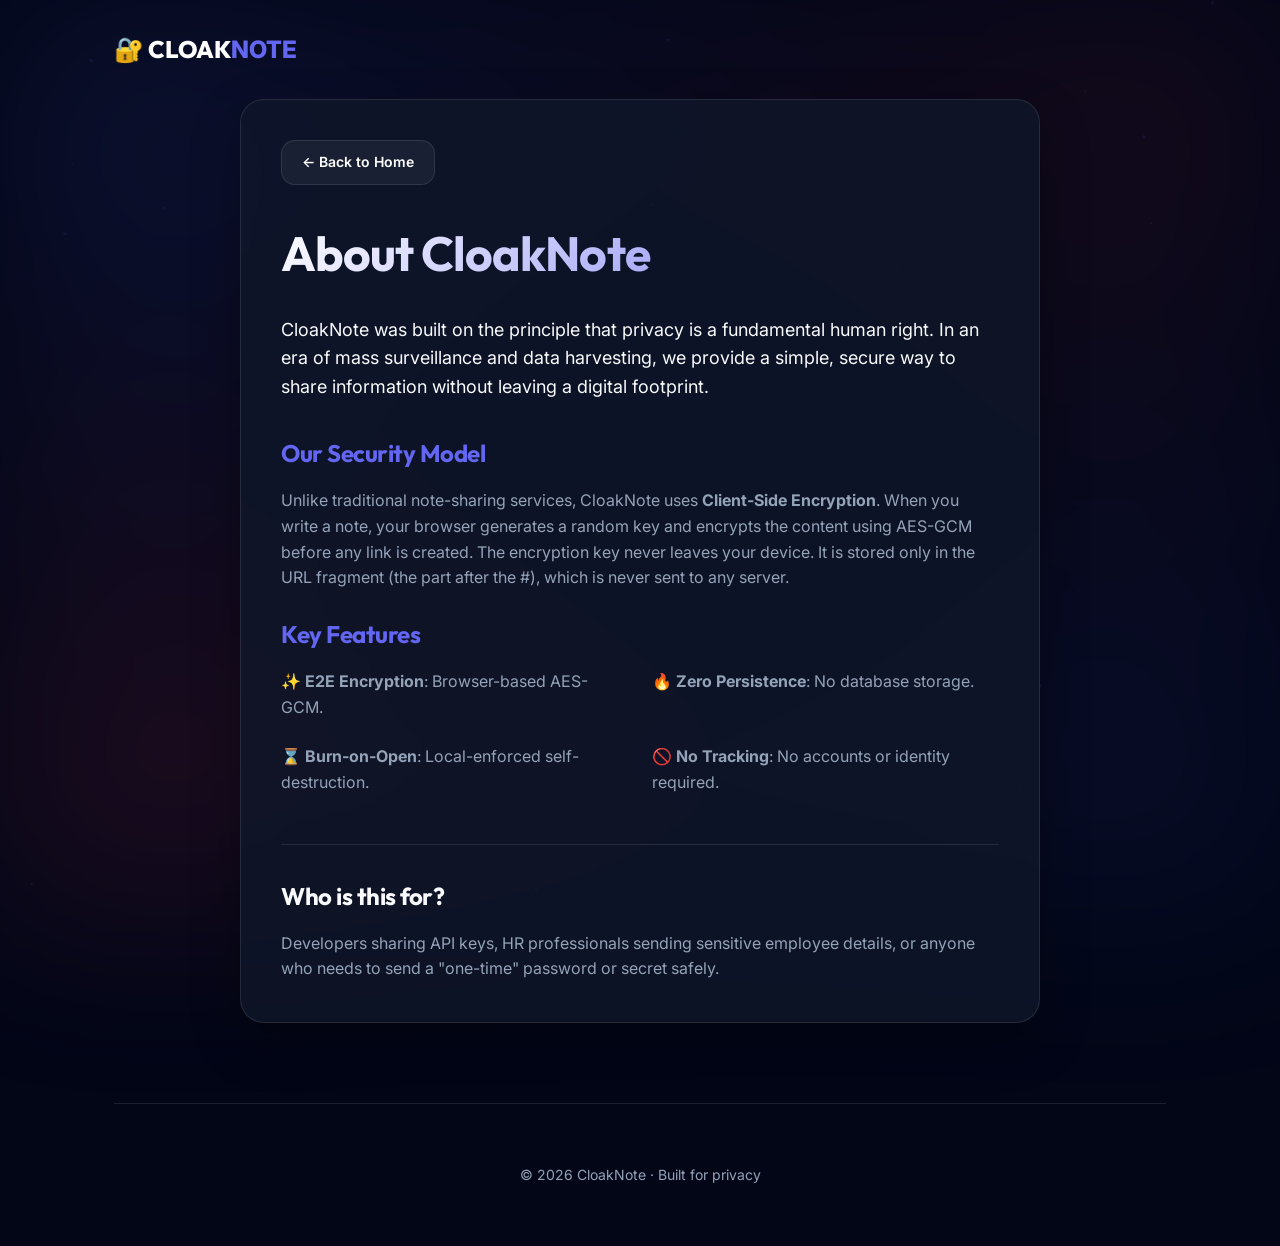
<file: about.html>
<!DOCTYPE html>
<html lang="en">

<head>
  <meta charset="UTF-8">
  <title>About — CloakNote</title>
  <meta name="viewport" content="width=device-width, initial-scale=1.0">
  <link rel="stylesheet" href="styles.css">
</head>

<body>

  <canvas id="bg-canvas"></canvas>
  <div class="mesh-gradient"></div>

  <div class="container animate">
    <header style="padding: 30px 0; display: flex; justify-content: space-between; align-items: center;">
      <a href="index.html" class="logo"
        style="font-family: 'Outfit'; font-weight: 800; font-size: 24px; color: #fff; text-decoration: none;">
        🔐 CLOAK<span style="color: var(--primary);">NOTE</span>
      </a>
    </header>

    <main style="max-width: 800px; margin: 0 auto;">
      <div class="glass-card">
        <a href="index.html" class="btn btn-secondary"
          style="margin-bottom: 30px; padding: 10px 20px; font-size: 14px;">
          ← Back to Home
        </a>

        <h1 class="gradient-text" style="font-size: 48px; margin-bottom: 24px;">About CloakNote</h1>

        <p style="font-size: 18px; margin-bottom: 32px;">
          CloakNote was built on the principle that privacy is a fundamental human right.
          In an era of mass surveillance and data harvesting, we provide a simple,
          secure way to share information without leaving a digital footprint.
        </p>

        <h2 style="margin-bottom: 16px; color: var(--primary);">Our Security Model</h2>
        <p style="color: var(--text-muted); margin-bottom: 24px;">
          Unlike traditional note-sharing services, CloakNote uses <strong>Client-Side Encryption</strong>.
          When you write a note, your browser generates a random key and encrypts the content using AES-GCM
          before any link is created. The encryption key never leaves your device. It is stored only in the
          URL fragment (the part after the #), which is never sent to any server.
        </p>

        <h2 style="margin-bottom: 16px; color: var(--primary);">Key Features</h2>
        <ul class="grid-stack" style="list-style: none; color: var(--text-muted); padding-left: 0;">
          <li>✨ <strong>E2E Encryption</strong>: Browser-based AES-GCM.</li>
          <li>🔥 <strong>Zero Persistence</strong>: No database storage.</li>
          <li>⌛ <strong>Burn-on-Open</strong>: Local-enforced self-destruction.</li>
          <li>🚫 <strong>No Tracking</strong>: No accounts or identity required.</li>
        </ul>

        <div style="margin-top: 48px; padding-top: 32px; border-top: 1px solid var(--border);">
          <h2 style="margin-bottom: 16px;">Who is this for?</h2>
          <p style="color: var(--text-muted);">
            Developers sharing API keys, HR professionals sending sensitive employee details,
            or anyone who needs to send a "one-time" password or secret safely.
          </p>
        </div>
      </div>
    </main>

    <footer>
      <p>© 2026 CloakNote · Built for privacy</p>
    </footer>
  </div>

  <script>
    /* Background Animation */
    const canvas = document.getElementById("bg-canvas");
    const ctx = canvas.getContext("2d");
    let w, h;
    function resize() { w = canvas.width = window.innerWidth; h = canvas.height = window.innerHeight; }
    window.addEventListener("resize", resize); resize();
    const particles = Array.from({ length: 30 }, () => ({
      x: Math.random() * w, y: Math.random() * h,
      vx: (Math.random() - 0.5) * 0.2, vy: (Math.random() - 0.5) * 0.2,
      r: Math.random() * 1.5 + 0.5, color: "rgba(99, 102, 241, 0.1)"
    }));
    function animate() {
      ctx.clearRect(0, 0, w, h);
      particles.forEach(p => {
        p.x += p.vx; p.y += p.vy;
        if (p.x < 0 || p.x > w) p.vx *= -1; if (p.y < 0 || p.y > h) p.vy *= -1;
        ctx.beginPath(); ctx.arc(p.x, p.y, p.r, 0, Math.PI * 2);
        ctx.fillStyle = p.color; ctx.fill();
      });
      requestAnimationFrame(animate);
    }
    animate();
  </script>
</body>

</html>
</file>
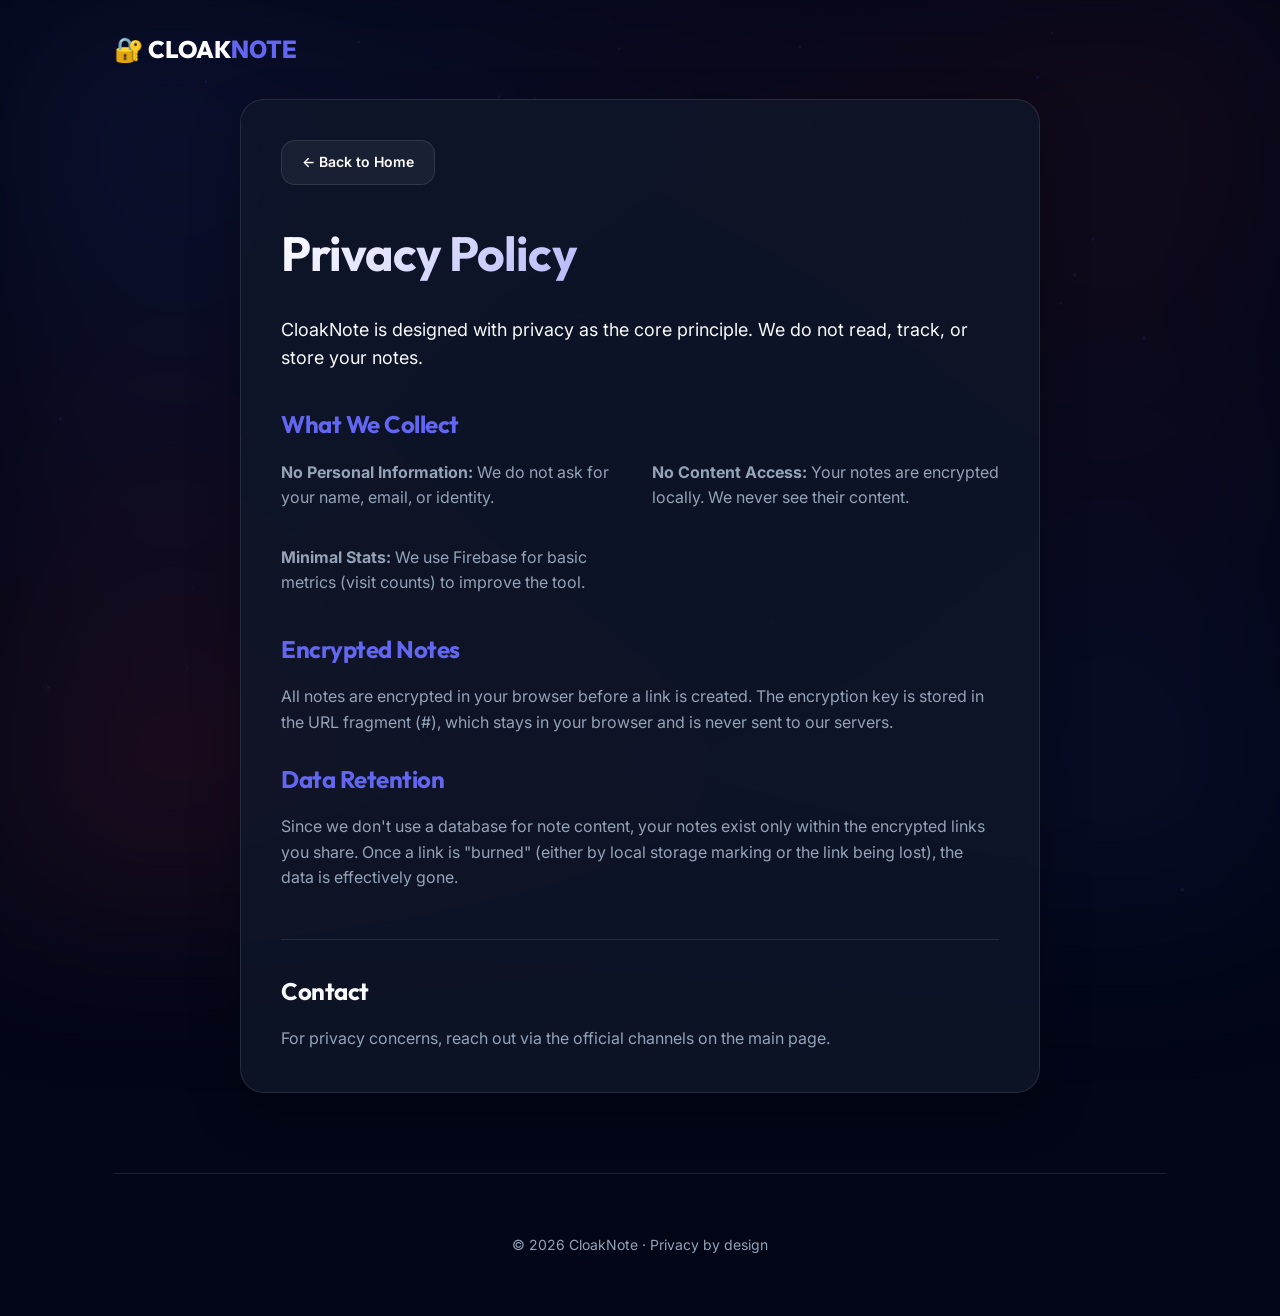
<file: privacy.html>
<!DOCTYPE html>
<html lang="en">

<head>
  <meta charset="UTF-8">
  <title>Privacy Policy — CloakNote</title>
  <meta name="viewport" content="width=device-width, initial-scale=1.0">
  <link rel="stylesheet" href="styles.css">
</head>

<body>

  <canvas id="bg-canvas"></canvas>
  <div class="mesh-gradient"></div>

  <div class="container animate">
    <header style="padding: 30px 0; display: flex; justify-content: space-between; align-items: center;">
      <a href="index.html" class="logo"
        style="font-family: 'Outfit'; font-weight: 800; font-size: 24px; color: #fff; text-decoration: none;">
        🔐 CLOAK<span style="color: var(--primary);">NOTE</span>
      </a>
    </header>

    <main style="max-width: 800px; margin: 0 auto;">
      <div class="glass-card">
        <a href="index.html" class="btn btn-secondary"
          style="margin-bottom: 30px; padding: 10px 20px; font-size: 14px;">
          ← Back to Home
        </a>

        <h1 class="gradient-text" style="font-size: 48px; margin-bottom: 24px;">Privacy Policy</h1>

        <p style="font-size: 18px; margin-bottom: 32px;">
          CloakNote is designed with privacy as the core principle.
          We do not read, track, or store your notes.
        </p>

        <h2 style="margin-bottom: 16px; color: var(--primary);">What We Collect</h2>
        <ul class="grid-stack"
          style="color: var(--text-muted); margin-bottom: 24px; padding-left: 0; list-style: none;">
          <li style="margin-bottom: 10px;"><strong>No Personal Information:</strong> We do not ask for your name, email,
            or identity.</li>
          <li style="margin-bottom: 10px;"><strong>No Content Access:</strong> Your notes are encrypted locally. We
            never see their content.</li>
          <li style="margin-bottom: 10px;"><strong>Minimal Stats:</strong> We use Firebase for basic metrics (visit
            counts) to improve the tool.</li>
        </ul>

        <h2 style="margin-bottom: 16px; color: var(--primary);">Encrypted Notes</h2>
        <p style="color: var(--text-muted); margin-bottom: 24px;">
          All notes are encrypted in your browser before a link is created.
          The encryption key is stored in the URL fragment (#), which stays in your browser
          and is never sent to our servers.
        </p>

        <h2 style="margin-bottom: 16px; color: var(--primary);">Data Retention</h2>
        <p style="color: var(--text-muted); margin-bottom: 24px;">
          Since we don't use a database for note content, your notes exist only
          within the encrypted links you share. Once a link is "burned" (either by
          local storage marking or the link being lost), the data is effectively gone.
        </p>

        <div style="margin-top: 48px; padding-top: 32px; border-top: 1px solid var(--border);">
          <h2 style="margin-bottom: 16px;">Contact</h2>
          <p style="color: var(--text-muted);">
            For privacy concerns, reach out via the official channels on the main page.
          </p>
        </div>
      </div>
    </main>

    <footer>
      <p>© 2026 CloakNote · Privacy by design</p>
    </footer>
  </div>

  <script>
    /* Background Animation */
    const canvas = document.getElementById("bg-canvas");
    const ctx = canvas.getContext("2d");
    let w, h;
    function resize() { w = canvas.width = window.innerWidth; h = canvas.height = window.innerHeight; }
    window.addEventListener("resize", resize); resize();
    const particles = Array.from({ length: 30 }, () => ({
      x: Math.random() * w, y: Math.random() * h,
      vx: (Math.random() - 0.5) * 0.2, vy: (Math.random() - 0.5) * 0.2,
      r: Math.random() * 1.5 + 0.5, color: "rgba(99, 102, 241, 0.1)"
    }));
    function animate() {
      ctx.clearRect(0, 0, w, h);
      particles.forEach(p => {
        p.x += p.vx; p.y += p.vy;
        if (p.x < 0 || p.x > w) p.vx *= -1; if (p.y < 0 || p.y > h) p.vy *= -1;
        ctx.beginPath(); ctx.arc(p.x, p.y, p.r, 0, Math.PI * 2);
        ctx.fillStyle = p.color; ctx.fill();
      });
      requestAnimationFrame(animate);
    }
    animate();
  </script>
</body>

</html>
</file>
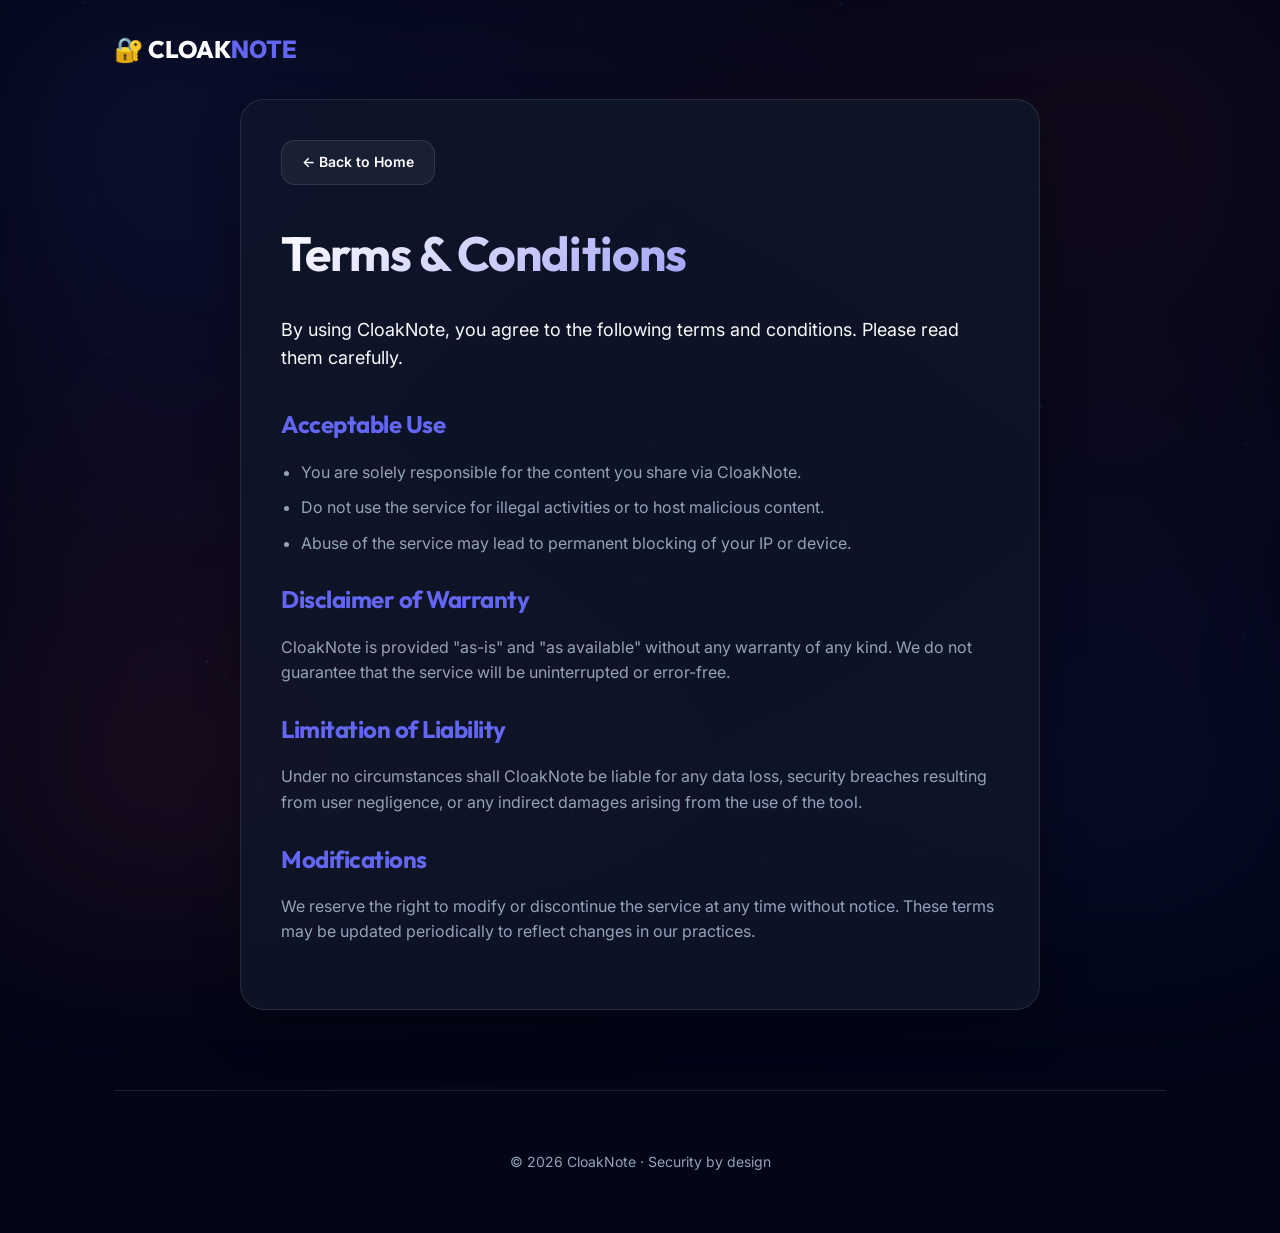
<file: terms.html>
<!DOCTYPE html>
<html lang="en">

<head>
  <meta charset="UTF-8">
  <title>Terms — CloakNote</title>
  <meta name="viewport" content="width=device-width, initial-scale=1.0">
  <link rel="stylesheet" href="styles.css">
</head>

<body>

  <canvas id="bg-canvas"></canvas>
  <div class="mesh-gradient"></div>

  <div class="container animate">
    <header style="padding: 30px 0; display: flex; justify-content: space-between; align-items: center;">
      <a href="index.html" class="logo"
        style="font-family: 'Outfit'; font-weight: 800; font-size: 24px; color: #fff; text-decoration: none;">
        🔐 CLOAK<span style="color: var(--primary);">NOTE</span>
      </a>
    </header>

    <main style="max-width: 800px; margin: 0 auto;">
      <div class="glass-card">
        <a href="index.html" class="btn btn-secondary"
          style="margin-bottom: 30px; padding: 10px 20px; font-size: 14px;">
          ← Back to Home
        </a>

        <h1 class="gradient-text" style="font-size: 48px; margin-bottom: 24px;">Terms & Conditions</h1>

        <p style="font-size: 18px; margin-bottom: 32px;">
          By using CloakNote, you agree to the following terms and conditions.
          Please read them carefully.
        </p>

        <h2 style="margin-bottom: 16px; color: var(--primary);">Acceptable Use</h2>
        <ul style="color: var(--text-muted); margin-bottom: 24px; padding-left: 20px;">
          <li style="margin-bottom: 10px;">You are solely responsible for the content you share via CloakNote.</li>
          <li style="margin-bottom: 10px;">Do not use the service for illegal activities or to host malicious content.
          </li>
          <li style="margin-bottom: 10px;">Abuse of the service may lead to permanent blocking of your IP or device.
          </li>
        </ul>

        <h2 style="margin-bottom: 16px; color: var(--primary);">Disclaimer of Warranty</h2>
        <p style="color: var(--text-muted); margin-bottom: 24px;">
          CloakNote is provided "as-is" and "as available" without any warranty of any kind.
          We do not guarantee that the service will be uninterrupted or error-free.
        </p>

        <h2 style="margin-bottom: 16px; color: var(--primary);">Limitation of Liability</h2>
        <p style="color: var(--text-muted); margin-bottom: 24px;">
          Under no circumstances shall CloakNote be liable for any data loss, security breaches
          resulting from user negligence, or any indirect damages arising from the use of the tool.
        </p>

        <h2 style="margin-bottom: 16px; color: var(--primary);">Modifications</h2>
        <p style="color: var(--text-muted); margin-bottom: 24px;">
          We reserve the right to modify or discontinue the service at any time without notice.
          These terms may be updated periodically to reflect changes in our practices.
        </p>
      </div>
    </main>

    <footer>
      <p>© 2026 CloakNote · Security by design</p>
    </footer>
  </div>

  <script>
    /* Background Animation */
    const canvas = document.getElementById("bg-canvas");
    const ctx = canvas.getContext("2d");
    let w, h;
    function resize() { w = canvas.width = window.innerWidth; h = canvas.height = window.innerHeight; }
    window.addEventListener("resize", resize); resize();
    const particles = Array.from({ length: 30 }, () => ({
      x: Math.random() * w, y: Math.random() * h,
      vx: (Math.random() - 0.5) * 0.2, vy: (Math.random() - 0.5) * 0.2,
      r: Math.random() * 1.5 + 0.5, color: "rgba(99, 102, 241, 0.1)"
    }));
    function animate() {
      ctx.clearRect(0, 0, w, h);
      particles.forEach(p => {
        p.x += p.vx; p.y += p.vy;
        if (p.x < 0 || p.x > w) p.vx *= -1; if (p.y < 0 || p.y > h) p.vy *= -1;
        ctx.beginPath(); ctx.arc(p.x, p.y, p.r, 0, Math.PI * 2);
        ctx.fillStyle = p.color; ctx.fill();
      });
      requestAnimationFrame(animate);
    }
    animate();
  </script>
</body>

</html>
</file>
<file: styles.css>
@import url('https://fonts.googleapis.com/css2?family=Inter:wght@300;400;500;600;700;800&family=Outfit:wght@300;400;500;600;700;800&display=swap');

:root {
    --bg: #020617;
    --surface: rgba(15, 23, 42, 0.8);
    --surface-hover: rgba(30, 41, 59, 0.9);
    --text: #f8fafc;
    --text-muted: #94a3b8;
    --primary: #6366f1;
    --primary-glow: rgba(99, 102, 241, 0.4);
    --accent: #f43f5e;
    --accent-glow: rgba(244, 63, 94, 0.4);
    --border: rgba(255, 255, 255, 0.1);
    --border-active: rgba(99, 102, 241, 0.5);
    --glass: blur(12px);
    --transition: all 0.3s cubic-bezier(0.4, 0, 0.2, 1);
}

* {
    box-sizing: border-box;
    margin: 0;
    padding: 0;
    font-family: 'Inter', system-ui, -apple-system, sans-serif;
}

body {
    background-color: var(--bg);
    color: var(--text);
    min-height: 100vh;
    overflow-x: hidden;
    line-height: 1.6;
}

/* Background Mesh Gradients */
#bg-canvas {
    position: fixed;
    inset: 0;
    z-index: -2;
}

.mesh-gradient {
    position: fixed;
    inset: 0;
    z-index: -1;
    background:
        radial-gradient(at 0% 0%, rgba(99, 102, 241, 0.15) 0px, transparent 50%),
        radial-gradient(at 100% 0%, rgba(244, 63, 94, 0.1) 0px, transparent 50%),
        radial-gradient(at 100% 100%, rgba(99, 102, 241, 0.1) 0px, transparent 50%),
        radial-gradient(at 0% 100%, rgba(244, 63, 94, 0.15) 0px, transparent 50%);
    filter: blur(100px);
}

/* Typography */
h1,
h2,
h3,
h4 {
    font-family: 'Outfit', sans-serif;
    font-weight: 700;
    letter-spacing: -0.02em;
}

.gradient-text {
    background: linear-gradient(135deg, #fff 0%, var(--primary) 100%);
    -webkit-background-clip: text;
    background-clip: text;
    -webkit-text-fill-color: transparent;
}

/* Layout */
.container {
    max-width: 1100px;
    margin: 0 auto;
    padding: 0 24px;
    width: 100%;
}

.section {
    padding: 80px 0;
}

/* Glass Card */
.glass-card {
    background: var(--surface);
    backdrop-filter: var(--glass);
    -webkit-backdrop-filter: var(--glass);
    border: 1px solid var(--border);
    border-radius: 24px;
    padding: 40px;
    box-shadow: 0 20px 50px rgba(0, 0, 0, 0.3);
    transition: var(--transition);
}

.glass-card:hover {
    border-color: var(--border-active);
    transform: translateY(-4px);
    box-shadow: 0 25px 60px rgba(0, 0, 0, 0.4), 0 0 20px var(--primary-glow);
}

/* Buttons */
.btn {
    display: inline-flex;
    align-items: center;
    justify-content: center;
    padding: 14px 32px;
    border-radius: 14px;
    font-size: 16px;
    font-weight: 600;
    text-decoration: none;
    cursor: pointer;
    transition: var(--transition);
    border: none;
    gap: 10px;
}

.btn-primary {
    background: var(--primary);
    color: white;
    box-shadow: 0 4px 15px var(--primary-glow);
}

.btn-primary:hover {
    transform: translateY(-2px);
    box-shadow: 0 8px 25px var(--primary-glow);
    filter: brightness(1.1);
}

.btn-secondary {
    background: rgba(255, 255, 255, 0.05);
    color: white;
    border: 1px solid var(--border);
}

.btn-secondary:hover {
    background: rgba(255, 255, 255, 0.1);
    border-color: var(--text-muted);
}

.btn-accent {
    background: var(--accent);
    color: white;
    box-shadow: 0 4px 15px var(--accent-glow);
}

.btn-accent:hover {
    transform: translateY(-2px);
    box-shadow: 0 8px 25px var(--accent-glow);
    filter: brightness(1.1);
}

/* Forms */
textarea {
    width: 100%;
    background: rgba(0, 0, 0, 0.2);
    border: 1px solid var(--border);
    border-radius: 16px;
    padding: 20px;
    color: var(--text);
    font-size: 16px;
    resize: none;
    transition: var(--transition);
    outline: none;
}

textarea:focus {
    border-color: var(--primary);
    background: rgba(0, 0, 0, 0.3);
    box-shadow: 0 0 0 4px var(--primary-glow);
}

/* Footer */
footer {
    padding: 60px 0;
    text-align: center;
    border-top: 1px solid var(--border);
    margin-top: 80px;
}

footer p {
    color: var(--text-muted);
    font-size: 14px;
}

footer a {
    color: var(--text-muted);
    text-decoration: none;
    margin: 0 10px;
    transition: var(--transition);
}

footer a:hover {
    color: var(--primary);
}

/* Animations */
@keyframes fadeInUp {
    from {
        opacity: 0;
        transform: translateY(20px);
    }

    to {
        opacity: 1;
        transform: translateY(0);
    }
}

.animate {
    animation: fadeInUp 0.6s ease forwards;
}

/* Grid stack logic */
.grid-stack {
    display: grid;
    grid-template-columns: repeat(auto-fit, minmax(240px, 1fr));
    gap: 24px;
}

/* Mobile adjustments */
@media (max-width: 768px) {
    .section {
        padding: 40px 0;
    }

    .glass-card {
        padding: 24px;
        border-radius: 20px;
    }

    h1 {
        font-size: 36px !important;
    }

    h2 {
        font-size: 28px !important;
    }

    .btn {
        width: 100%;
        padding: 12px 20px;
    }

    .grid-stack {
        grid-template-columns: 1fr !important;
        gap: 20px !important;
    }

    .hide-mobile {
        display: none;
    }
}

/* Very small devices */
@media (max-width: 480px) {
    .container {
        padding: 0 16px;
    }

    .glass-card {
        padding: 20px;
    }

    h1 {
        font-size: 32px !important;
    }

    .logo {
        font-size: 20px !important;
    }
}
</file>
